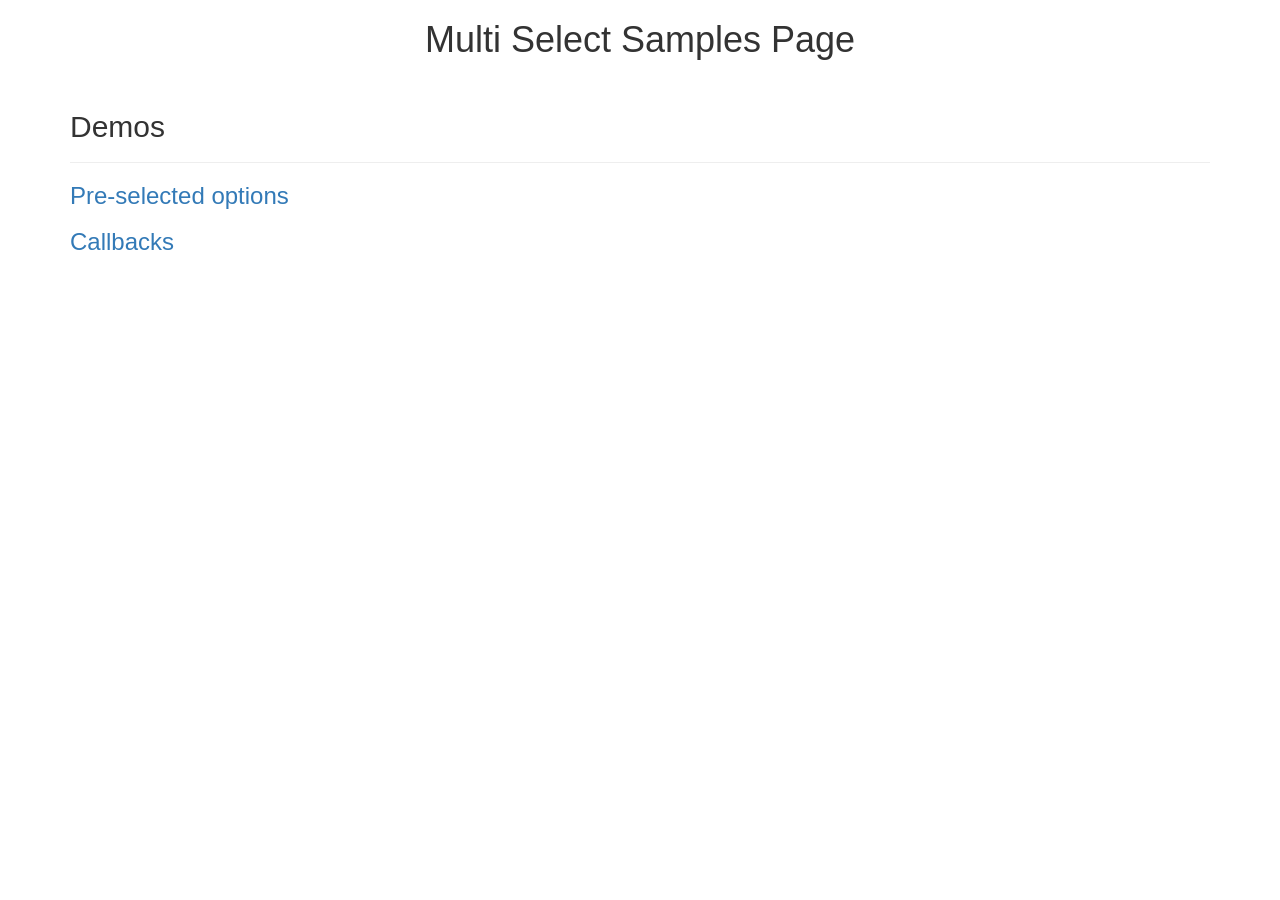
<file: src/main/resources/static/vendor/lou-multi-select/samples/index.html>
<!DOCTYPE html>
<html lang="">
  <head>
    <meta charset="utf-8">
    <meta http-equiv="X-UA-Compatible" content="IE=edge">
    <meta name="viewport" content="width=device-width, initial-scale=1">
    <meta name="description" content="">
        <meta name="author" content="">
    <title>Title Page</title>
    <!-- Bootstrap CSS -->
    <link href="https://maxcdn.bootstrapcdn.com/bootstrap/3.3.6/css/bootstrap.min.css" rel="stylesheet" integrity="sha384-1q8mTJOASx8j1Au+a5WDVnPi2lkFfwwEAa8hDDdjZlpLegxhjVME1fgjWPGmkzs7" crossorigin="anonymous">
    <!-- font awesome -->
    <link href="https://maxcdn.bootstrapcdn.com/font-awesome/4.6.3/css/font-awesome.min.css" rel="stylesheet" integrity="sha384-T8Gy5hrqNKT+hzMclPo118YTQO6cYprQmhrYwIiQ/3axmI1hQomh7Ud2hPOy8SP1" crossorigin="anonymous">  
    <!-- HTML5 Shim and Respond.js IE8 support of HTML5 elements and media queries -->
    <!-- WARNING: Respond.js doesn't work if you view the page via file:// -->
    <!--[if lt IE 9]>
      <script src="https://oss.maxcdn.com/libs/html5shiv/3.7.0/html5shiv.js"></script>
      <script src="https://oss.maxcdn.com/libs/respond.js/1.4.2/respond.min.js"></script>
    <![endif]-->
    <!-- Angular 1.5.7-->
   
  </head>
  <body>
    <h1 class="text-center">Multi Select Samples Page</h1>

<div class="container">
<div class="page-header" id="demos">
        <h2>Demos</h2>
      </div>

   <a href="Pre-selected-options.html"> <h3>Pre-selected options</h3></a>
   <a href="callbacks.html"> <h3>Callbacks</h3></a>
</div>

    <!-- jQuery -->
    <script src="https://cdnjs.cloudflare.com/ajax/libs/jquery/3.0.0/jquery.min.js"></script>
    <!-- Bootstrap JavaScript -->
    <script src="https://cdnjs.cloudflare.com/ajax/libs/twitter-bootstrap/4.0.0-alpha/js/bootstrap.min.js"></script>
  </body>
</html>
</file>
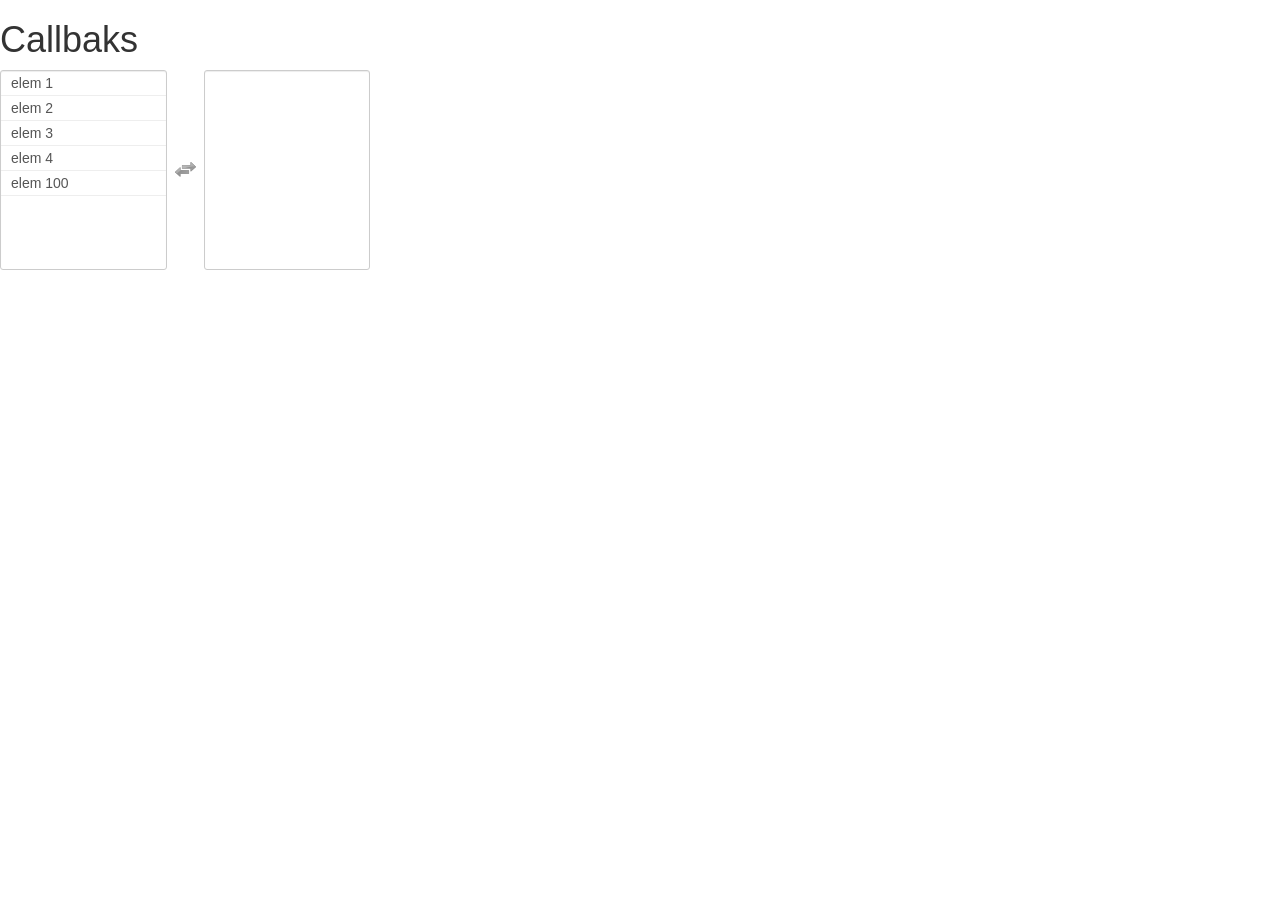
<file: src/main/resources/static/vendor/lou-multi-select/samples/callbacks.html>
<!DOCTYPE html>
<html lang="">
<head>
  <meta charset="utf-8">
  <meta http-equiv="X-UA-Compatible" content="IE=edge">
  <meta name="viewport" content="width=device-width, initial-scale=1">
  <meta name="description" content="">
  <meta name="author" content="">
  <title>Title Page</title>
  <!-- Bootstrap CSS -->
  <link href="https://maxcdn.bootstrapcdn.com/bootstrap/3.3.6/css/bootstrap.min.css" rel="stylesheet" integrity="sha384-1q8mTJOASx8j1Au+a5WDVnPi2lkFfwwEAa8hDDdjZlpLegxhjVME1fgjWPGmkzs7" crossorigin="anonymous">
  <link rel="stylesheet" type="text/css" href="../css/multi-select.css">
</head>
<body>
  <!-- start -->
  <h1>Callbaks</h1>
  <select id='callbacks' multiple='multiple'>
  <option value='elem_1'>elem 1</option>
  <option value='elem_2'>elem 2</option>
  <option value='elem_3'>elem 3</option>
  <option value='elem_4'>elem 4</option>
  ...
  <option value='elem_100'>elem 100</option>
</select>
  <!-- ends -->
  <!-- jQuery -->
  <script src="https://cdnjs.cloudflare.com/ajax/libs/jquery/3.0.0/jquery.min.js"></script>
  <!-- Bootstrap JavaScript -->
  <script src="https://cdnjs.cloudflare.com/ajax/libs/twitter-bootstrap/4.0.0-alpha/js/bootstrap.min.js"></script>
  <script src="../js/jquery.multi-select.js"></script>
  <script type="text/javascript">
  // run callbacks
      $('#callbacks').multiSelect({
      afterSelect: function(values){
        alert("Select value: "+values);
      },
      afterDeselect: function(values){
        alert("Deselect value: "+values);
      }
    });
  </script>
</body>

</html>
</file>
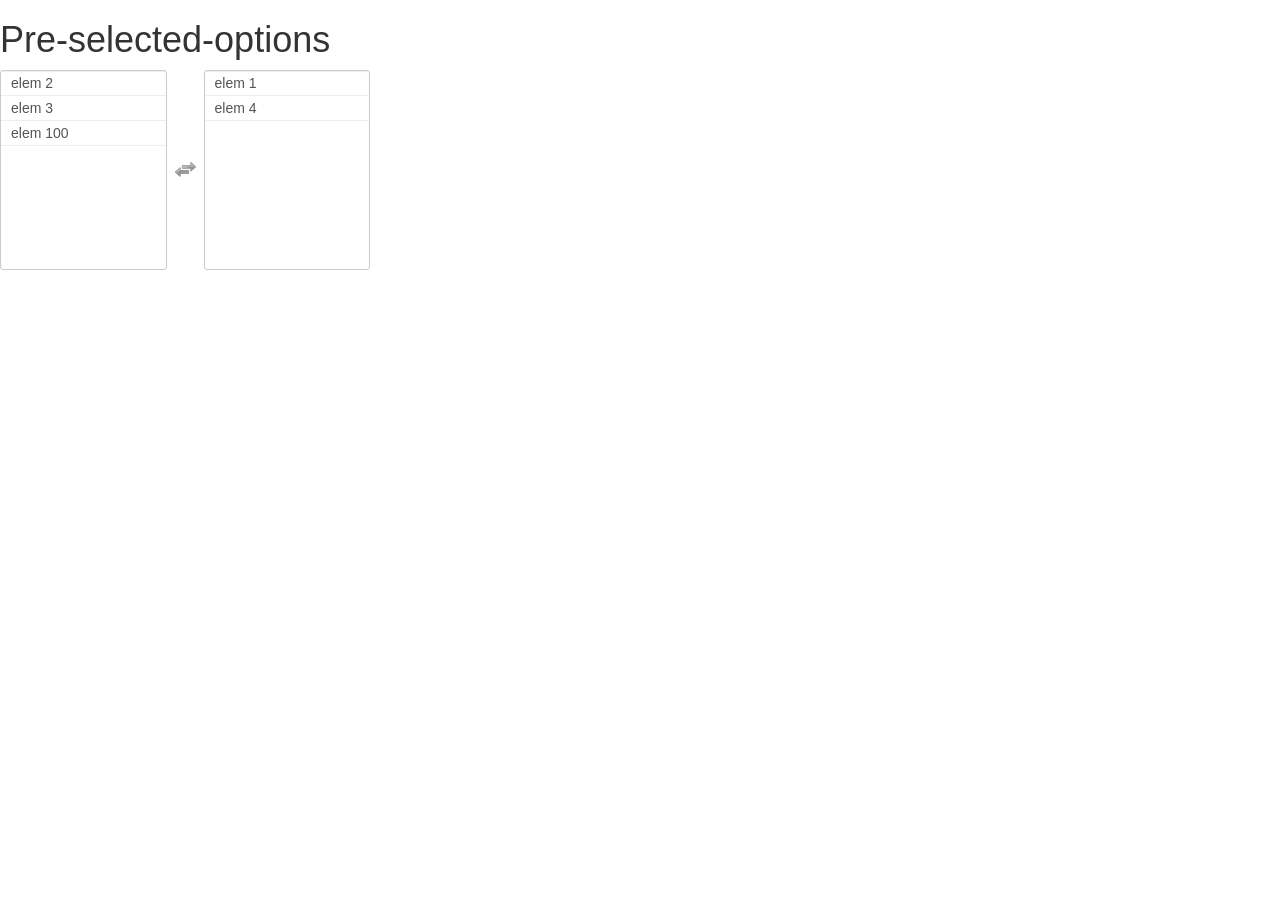
<file: src/main/resources/static/vendor/lou-multi-select/samples/Pre-selected-options.html>
<!DOCTYPE html>
<html lang="">
<head>
  <meta charset="utf-8">
  <meta http-equiv="X-UA-Compatible" content="IE=edge">
  <meta name="viewport" content="width=device-width, initial-scale=1">
  <meta name="description" content="">
  <meta name="author" content="">
  <title>Title Page</title>
  <!-- Bootstrap CSS -->
  <link href="https://maxcdn.bootstrapcdn.com/bootstrap/3.3.6/css/bootstrap.min.css" rel="stylesheet" integrity="sha384-1q8mTJOASx8j1Au+a5WDVnPi2lkFfwwEAa8hDDdjZlpLegxhjVME1fgjWPGmkzs7" crossorigin="anonymous">
  <link rel="stylesheet" type="text/css" href="../css/multi-select.css">
</head>
<body>
  <!-- start -->
  <h1>Pre-selected-options</h1>
  <select id='pre-selected-options' multiple='multiple'>
    <option value='elem_1' selected>elem 1</option>
    <option value='elem_2'>elem 2</option>
    <option value='elem_3'>elem 3</option>
    <option value='elem_4' selected>elem 4</option>
    ...
    <option value='elem_100'>elem 100</option>
  </select>
  <!-- ends -->
  <!-- jQuery -->
  <script src="https://cdnjs.cloudflare.com/ajax/libs/jquery/3.0.0/jquery.min.js"></script>
  <!-- Bootstrap JavaScript -->
  <script src="https://cdnjs.cloudflare.com/ajax/libs/twitter-bootstrap/4.0.0-alpha/js/bootstrap.min.js"></script>
  <script src="../js/jquery.multi-select.js"></script>
  <script type="text/javascript">
  // run pre selected options
  $('#pre-selected-options').multiSelect();
  </script>
</body>

</html>
</file>
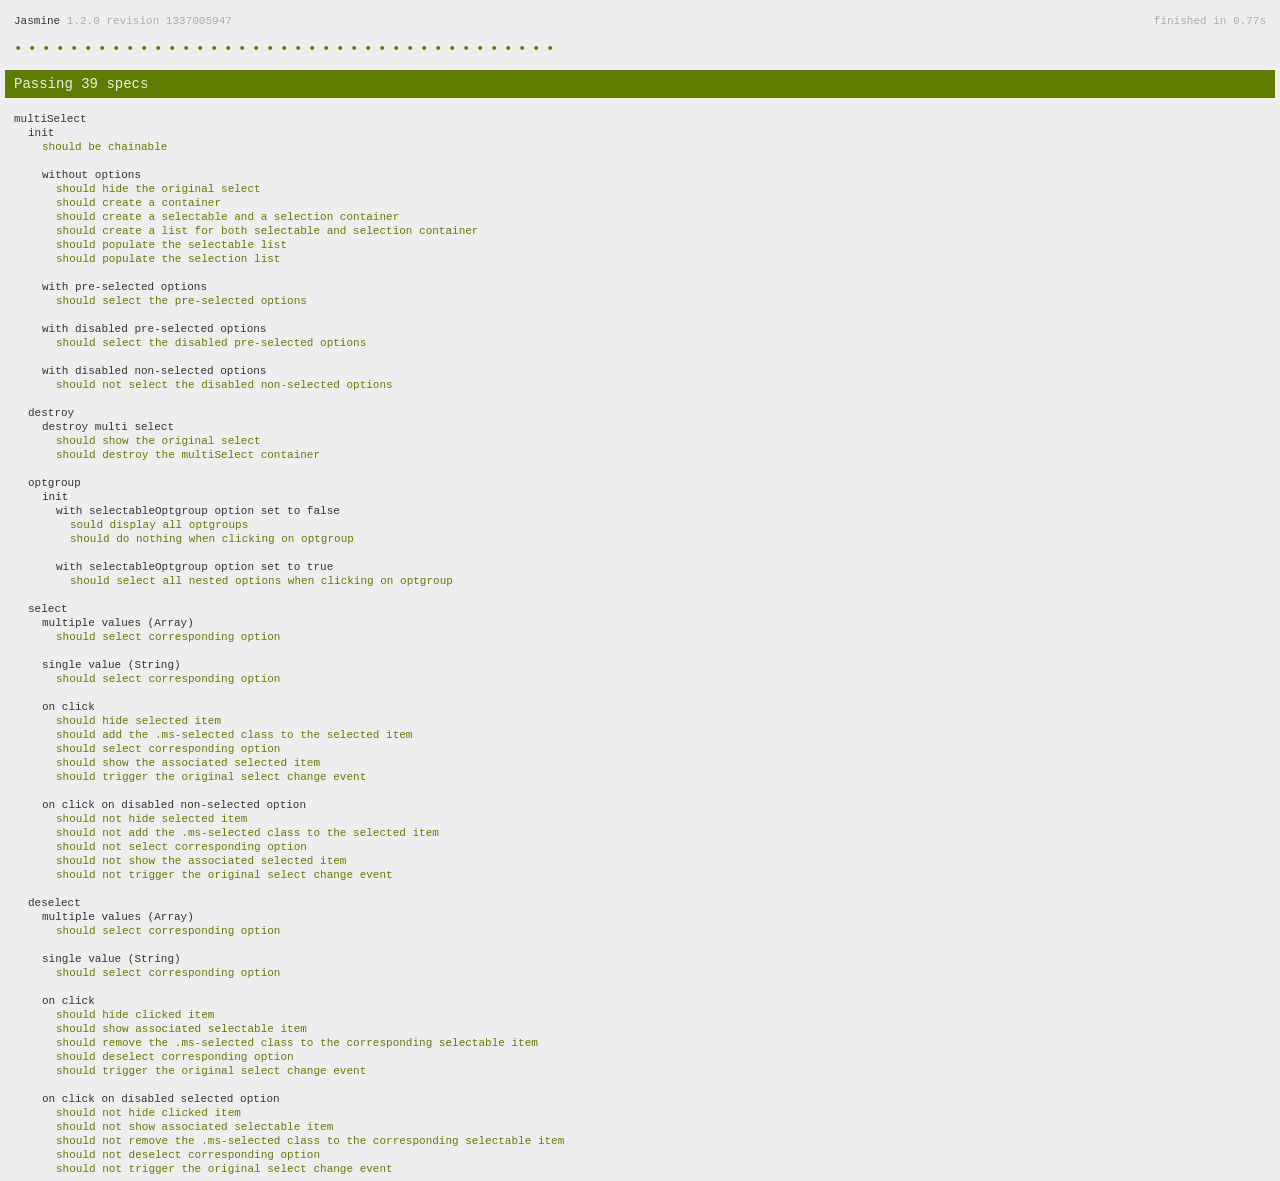
<file: src/main/resources/static/vendor/lou-multi-select/test/SpecRunner.html>
<!DOCTYPE HTML PUBLIC "-//W3C//DTD HTML 4.01 Transitional//EN"
  "http://www.w3.org/TR/html4/loose.dtd">
<html>
<head>
  <title>Jasmine Spec Runner</title>

  <link rel="shortcut icon" type="image/png" href="lib/jasmine-1.2.0/jasmine_favicon.png">
  <link rel="stylesheet" type="text/css" href="lib/jasmine-1.2.0/jasmine.css">
  
  <script type="text/javascript" src="src/jquery.js"></script>
  <script type="text/javascript" src="lib/jasmine-1.2.0/jasmine.js"></script>
  <script type="text/javascript" src="lib/jasmine-1.2.0/jasmine-html.js"></script>
  <script type="text/javascript" src="lib/jasmine-jquery.js"></script>
  <!-- include source files here... -->
  <script type="text/javascript" src="spec/SpecHelper.js"></script>
  <script type="text/javascript" src="spec/multiSelectSpec.js"></script>

  <!-- include spec files here... -->
  <script type="text/javascript" src="../js/jquery.multi-select.js"></script>

  <script type="text/javascript">
    (function() {
      var jasmineEnv = jasmine.getEnv();
      jasmineEnv.updateInterval = 1000;

      var htmlReporter = new jasmine.HtmlReporter();

      jasmineEnv.addReporter(htmlReporter);

      jasmineEnv.specFilter = function(spec) {
        return htmlReporter.specFilter(spec);
      };

      var currentWindowOnload = window.onload;

      window.onload = function() {
        if (currentWindowOnload) {
          currentWindowOnload();
        }
        execJasmine();
      };

      function execJasmine() {
        jasmineEnv.execute();
      }

    })();
  </script>

</head>

<body>
</body>
</html>
</file>
<file: src/main/resources/static/vendor/lou-multi-select/css/multi-select.css>
.ms-container{
  background: transparent url('../img/switch.png') no-repeat 50% 50%;
  width: 370px;
}

.ms-container:after{
  content: ".";
  display: block;
  height: 0;
  line-height: 0;
  font-size: 0;
  clear: both;
  min-height: 0;
  visibility: hidden;
}

.ms-container .ms-selectable, .ms-container .ms-selection{
  background: #fff;
  color: #555555;
  float: left;
  width: 45%;
}
.ms-container .ms-selection{
  float: right;
}

.ms-container .ms-list{
  -webkit-box-shadow: inset 0 1px 1px rgba(0, 0, 0, 0.075);
  -moz-box-shadow: inset 0 1px 1px rgba(0, 0, 0, 0.075);
  box-shadow: inset 0 1px 1px rgba(0, 0, 0, 0.075);
  -webkit-transition: border linear 0.2s, box-shadow linear 0.2s;
  -moz-transition: border linear 0.2s, box-shadow linear 0.2s;
  -ms-transition: border linear 0.2s, box-shadow linear 0.2s;
  -o-transition: border linear 0.2s, box-shadow linear 0.2s;
  transition: border linear 0.2s, box-shadow linear 0.2s;
  border: 1px solid #ccc;
  -webkit-border-radius: 3px;
  -moz-border-radius: 3px;
  border-radius: 3px;
  position: relative;
  height: 200px;
  padding: 0;
  overflow-y: auto;
}

.ms-container .ms-list.ms-focus{
  border-color: rgba(82, 168, 236, 0.8);
  -webkit-box-shadow: inset 0 1px 1px rgba(0, 0, 0, 0.075), 0 0 8px rgba(82, 168, 236, 0.6);
  -moz-box-shadow: inset 0 1px 1px rgba(0, 0, 0, 0.075), 0 0 8px rgba(82, 168, 236, 0.6);
  box-shadow: inset 0 1px 1px rgba(0, 0, 0, 0.075), 0 0 8px rgba(82, 168, 236, 0.6);
  outline: 0;
  outline: thin dotted \9;
}

.ms-container ul{
  margin: 0;
  list-style-type: none;
  padding: 0;
}

.ms-container .ms-optgroup-container{
  width: 100%;
}

.ms-container .ms-optgroup-label{
  margin: 0;
  padding: 5px 0px 0px 5px;
  cursor: pointer;
  color: #999;
}

.ms-container .ms-selectable li.ms-elem-selectable,
.ms-container .ms-selection li.ms-elem-selection{
  border-bottom: 1px #eee solid;
  padding: 2px 10px;
  color: #555;
  font-size: 14px;
}

.ms-container .ms-selectable li.ms-hover,
.ms-container .ms-selection li.ms-hover{
  cursor: pointer;
  color: #fff;
  text-decoration: none;
  background-color: #08c;
}

.ms-container .ms-selectable li.disabled,
.ms-container .ms-selection li.disabled{
  background-color: #eee;
  color: #aaa;
  cursor: text;
}
</file>
<file: src/main/resources/static/vendor/lou-multi-select/test/lib/jasmine-1.2.0/jasmine.css>
body { background-color: #eeeeee; padding: 0; margin: 5px; overflow-y: scroll; }

#HTMLReporter { font-size: 11px; font-family: Monaco, "Lucida Console", monospace; line-height: 14px; color: #333333; }
#HTMLReporter a { text-decoration: none; }
#HTMLReporter a:hover { text-decoration: underline; }
#HTMLReporter p, #HTMLReporter h1, #HTMLReporter h2, #HTMLReporter h3, #HTMLReporter h4, #HTMLReporter h5, #HTMLReporter h6 { margin: 0; line-height: 14px; }
#HTMLReporter .banner, #HTMLReporter .symbolSummary, #HTMLReporter .summary, #HTMLReporter .resultMessage, #HTMLReporter .specDetail .description, #HTMLReporter .alert .bar, #HTMLReporter .stackTrace { padding-left: 9px; padding-right: 9px; }
#HTMLReporter #jasmine_content { position: fixed; right: 100%; }
#HTMLReporter .version { color: #aaaaaa; }
#HTMLReporter .banner { margin-top: 14px; }
#HTMLReporter .duration { color: #aaaaaa; float: right; }
#HTMLReporter .symbolSummary { overflow: hidden; *zoom: 1; margin: 14px 0; }
#HTMLReporter .symbolSummary li { display: block; float: left; height: 7px; width: 14px; margin-bottom: 7px; font-size: 16px; }
#HTMLReporter .symbolSummary li.passed { font-size: 14px; }
#HTMLReporter .symbolSummary li.passed:before { color: #5e7d00; content: "\02022"; }
#HTMLReporter .symbolSummary li.failed { line-height: 9px; }
#HTMLReporter .symbolSummary li.failed:before { color: #b03911; content: "x"; font-weight: bold; margin-left: -1px; }
#HTMLReporter .symbolSummary li.skipped { font-size: 14px; }
#HTMLReporter .symbolSummary li.skipped:before { color: #bababa; content: "\02022"; }
#HTMLReporter .symbolSummary li.pending { line-height: 11px; }
#HTMLReporter .symbolSummary li.pending:before { color: #aaaaaa; content: "-"; }
#HTMLReporter .bar { line-height: 28px; font-size: 14px; display: block; color: #eee; }
#HTMLReporter .runningAlert { background-color: #666666; }
#HTMLReporter .skippedAlert { background-color: #aaaaaa; }
#HTMLReporter .skippedAlert:first-child { background-color: #333333; }
#HTMLReporter .skippedAlert:hover { text-decoration: none; color: white; text-decoration: underline; }
#HTMLReporter .passingAlert { background-color: #a6b779; }
#HTMLReporter .passingAlert:first-child { background-color: #5e7d00; }
#HTMLReporter .failingAlert { background-color: #cf867e; }
#HTMLReporter .failingAlert:first-child { background-color: #b03911; }
#HTMLReporter .results { margin-top: 14px; }
#HTMLReporter #details { display: none; }
#HTMLReporter .resultsMenu, #HTMLReporter .resultsMenu a { background-color: #fff; color: #333333; }
#HTMLReporter.showDetails .summaryMenuItem { font-weight: normal; text-decoration: inherit; }
#HTMLReporter.showDetails .summaryMenuItem:hover { text-decoration: underline; }
#HTMLReporter.showDetails .detailsMenuItem { font-weight: bold; text-decoration: underline; }
#HTMLReporter.showDetails .summary { display: none; }
#HTMLReporter.showDetails #details { display: block; }
#HTMLReporter .summaryMenuItem { font-weight: bold; text-decoration: underline; }
#HTMLReporter .summary { margin-top: 14px; }
#HTMLReporter .summary .suite .suite, #HTMLReporter .summary .specSummary { margin-left: 14px; }
#HTMLReporter .summary .specSummary.passed a { color: #5e7d00; }
#HTMLReporter .summary .specSummary.failed a { color: #b03911; }
#HTMLReporter .description + .suite { margin-top: 0; }
#HTMLReporter .suite { margin-top: 14px; }
#HTMLReporter .suite a { color: #333333; }
#HTMLReporter #details .specDetail { margin-bottom: 28px; }
#HTMLReporter #details .specDetail .description { display: block; color: white; background-color: #b03911; }
#HTMLReporter .resultMessage { padding-top: 14px; color: #333333; }
#HTMLReporter .resultMessage span.result { display: block; }
#HTMLReporter .stackTrace { margin: 5px 0 0 0; max-height: 224px; overflow: auto; line-height: 18px; color: #666666; border: 1px solid #ddd; background: white; white-space: pre; }

#TrivialReporter { padding: 8px 13px; position: absolute; top: 0; bottom: 0; left: 0; right: 0; overflow-y: scroll; background-color: white; font-family: "Helvetica Neue Light", "Lucida Grande", "Calibri", "Arial", sans-serif; /*.resultMessage {*/ /*white-space: pre;*/ /*}*/ }
#TrivialReporter a:visited, #TrivialReporter a { color: #303; }
#TrivialReporter a:hover, #TrivialReporter a:active { color: blue; }
#TrivialReporter .run_spec { float: right; padding-right: 5px; font-size: .8em; text-decoration: none; }
#TrivialReporter .banner { color: #303; background-color: #fef; padding: 5px; }
#TrivialReporter .logo { float: left; font-size: 1.1em; padding-left: 5px; }
#TrivialReporter .logo .version { font-size: .6em; padding-left: 1em; }
#TrivialReporter .runner.running { background-color: yellow; }
#TrivialReporter .options { text-align: right; font-size: .8em; }
#TrivialReporter .suite { border: 1px outset gray; margin: 5px 0; padding-left: 1em; }
#TrivialReporter .suite .suite { margin: 5px; }
#TrivialReporter .suite.passed { background-color: #dfd; }
#TrivialReporter .suite.failed { background-color: #fdd; }
#TrivialReporter .spec { margin: 5px; padding-left: 1em; clear: both; }
#TrivialReporter .spec.failed, #TrivialReporter .spec.passed, #TrivialReporter .spec.skipped { padding-bottom: 5px; border: 1px solid gray; }
#TrivialReporter .spec.failed { background-color: #fbb; border-color: red; }
#TrivialReporter .spec.passed { background-color: #bfb; border-color: green; }
#TrivialReporter .spec.skipped { background-color: #bbb; }
#TrivialReporter .messages { border-left: 1px dashed gray; padding-left: 1em; padding-right: 1em; }
#TrivialReporter .passed { background-color: #cfc; display: none; }
#TrivialReporter .failed { background-color: #fbb; }
#TrivialReporter .skipped { color: #777; background-color: #eee; display: none; }
#TrivialReporter .resultMessage span.result { display: block; line-height: 2em; color: black; }
#TrivialReporter .resultMessage .mismatch { color: black; }
#TrivialReporter .stackTrace { white-space: pre; font-size: .8em; margin-left: 10px; max-height: 5em; overflow: auto; border: 1px inset red; padding: 1em; background: #eef; }
#TrivialReporter .finished-at { padding-left: 1em; font-size: .6em; }
#TrivialReporter.show-passed .passed, #TrivialReporter.show-skipped .skipped { display: block; }
#TrivialReporter #jasmine_content { position: fixed; right: 100%; }
#TrivialReporter .runner { border: 1px solid gray; display: block; margin: 5px 0; padding: 2px 0 2px 10px; }
</file>
